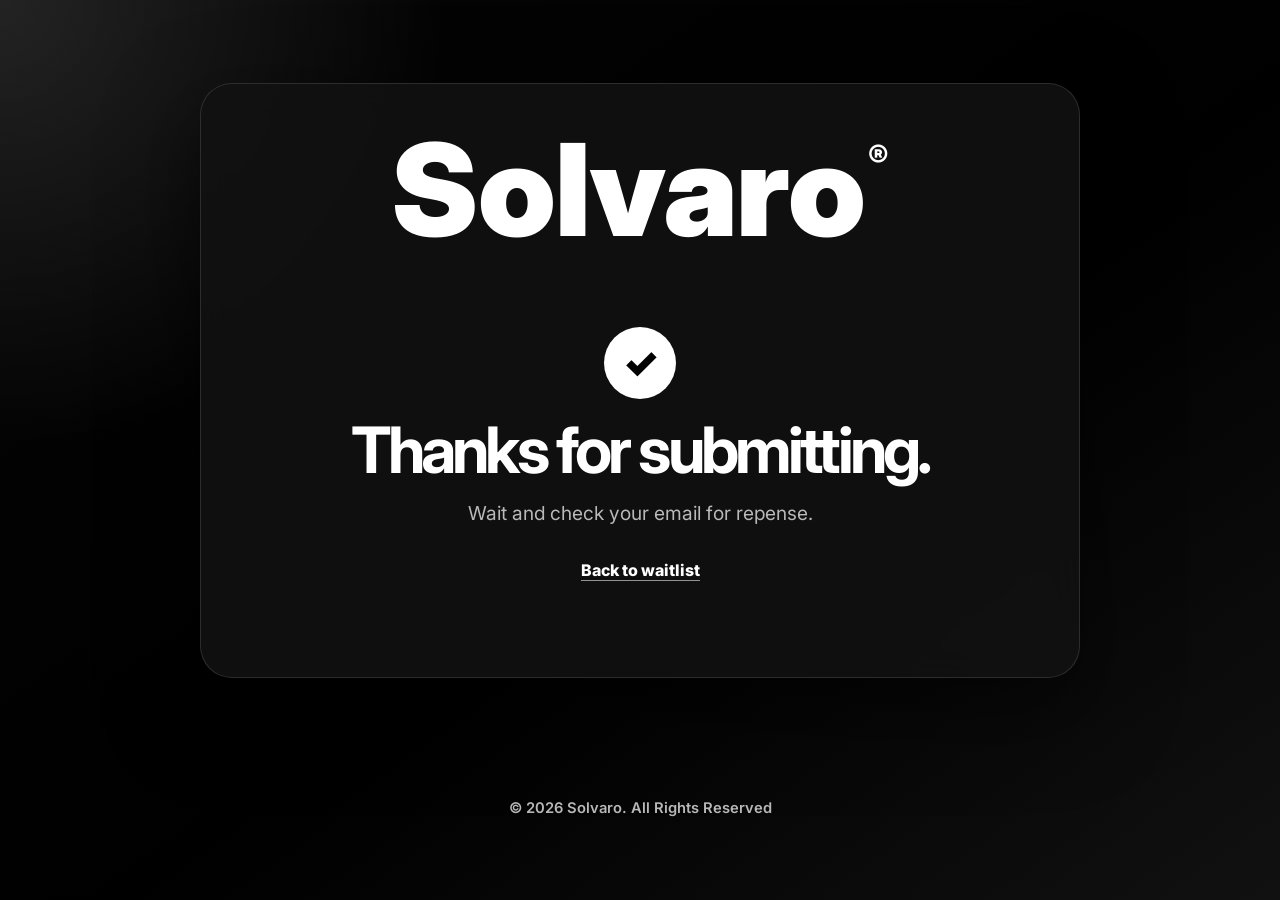
<file: thanks.html>
<!DOCTYPE html>
<html lang="en">
<head>
  <meta charset="UTF-8" />
  <meta name="viewport" content="width=device-width, initial-scale=1.0" />
  <title>Thanks — Solvaro Waitlist</title>
  <link rel="preconnect" href="https://fonts.googleapis.com">
  <link rel="preconnect" href="https://fonts.gstatic.com" crossorigin>
  <link href="https://fonts.googleapis.com/css2?family=Inter:wght@400;500;600;700;800;900&display=swap" rel="stylesheet">
  <link rel="stylesheet" href="styles.css" />
</head>
<body>
  <main class="page-shell page-shell--centered">
    <section class="hero-card thanks-card" aria-labelledby="thanks-title">
      <div class="brand" aria-label="Solvaro logo">
        <span class="brand__word">Solvaro</span><span class="brand__mark">®</span>
      </div>

      <div class="thanks-panel">
        <div class="success-icon" aria-hidden="true">✓</div>
        <h1 id="thanks-title">Thanks for submitting.</h1>
        <p>Wait and check your email for repense.</p>
        <a class="back-link" href="index.html">Back to waitlist</a>
      </div>
    </section>
    <footer class="site-footer">©️ 2026 Solvaro. All Rights Reserved</footer>
  </main>
</body>
</html>
</file>
<file: styles.css>
:root {
  color-scheme: dark;
  --bg: #000;
  --panel: rgba(18, 18, 18, 0.86);
  --panel-border: rgba(255, 255, 255, 0.12);
  --text: #fff;
  --muted: #b9b9b9;
  --field: rgba(255, 255, 255, 0.08);
  --field-focus: rgba(255, 255, 255, 0.16);
}

* { box-sizing: border-box; }

body {
  margin: 0;
  min-height: 100vh;
  font-family: Inter, system-ui, -apple-system, BlinkMacSystemFont, "Segoe UI", sans-serif;
  background:
    radial-gradient(circle at top left, rgba(255, 255, 255, 0.12), transparent 28rem),
    linear-gradient(145deg, #050505, #000 55%, #111);
  color: var(--text);
}

.page-shell {
  min-height: 100vh;
  display: grid;
  place-items: center;
  padding: 2rem;
}

.hero-card {
  width: min(100%, 880px);
  padding: clamp(1.25rem, 4vw, 3rem);
  border: 1px solid var(--panel-border);
  border-radius: 32px;
  background: var(--panel);
  box-shadow: 0 30px 90px rgba(0, 0, 0, 0.55);
  backdrop-filter: blur(18px);
}

.brand {
  display: flex;
  justify-content: center;
  align-items: flex-start;
  gap: 0.2rem;
  margin-bottom: 2rem;
  letter-spacing: -0.09em;
}

.brand__word {
  font-size: clamp(3.4rem, 13vw, 8rem);
  font-weight: 900;
  line-height: 0.9;
}

.brand__mark {
  margin-top: 0.18em;
  font-size: clamp(1.1rem, 3vw, 2rem);
  font-weight: 800;
  letter-spacing: 0;
}

.intro { text-align: center; margin-bottom: 2rem; }
.eyebrow { margin: 0 0 0.65rem; color: var(--muted); text-transform: uppercase; letter-spacing: 0.22em; font-size: 0.78rem; font-weight: 700; }
h1 { margin: 0; font-size: clamp(2rem, 5vw, 4rem); line-height: 1; letter-spacing: -0.06em; }
.subtitle { margin: 1rem auto 0; max-width: 620px; color: var(--muted); font-size: 1.05rem; line-height: 1.7; }

.waitlist-form { display: grid; gap: 1rem; }
.field-grid { display: grid; grid-template-columns: repeat(2, minmax(0, 1fr)); gap: 1rem; }

label, fieldset { display: grid; gap: 0.55rem; }
label span, legend { color: #f4f4f4; font-weight: 700; }
fieldset { margin: 0; padding: 1rem; border: 1px solid var(--panel-border); border-radius: 18px; }
legend { padding: 0 0.4rem; }

input, textarea {
  width: 100%;
  border: 1px solid transparent;
  border-radius: 16px;
  background: var(--field);
  color: var(--text);
  padding: 0.95rem 1rem;
  font: inherit;
  outline: none;
  transition: border-color 160ms ease, background 160ms ease, transform 160ms ease;
}

input:focus, textarea:focus { border-color: rgba(255,255,255,0.62); background: var(--field-focus); }
textarea { resize: vertical; }

.radio-row { display: flex; gap: 0.8rem; flex-wrap: wrap; }
.radio-card { display: flex; grid-template-columns: auto 1fr; align-items: center; gap: 0.5rem; padding: 0.85rem 1rem; border-radius: 999px; background: var(--field); cursor: pointer; }
.radio-card input { width: auto; accent-color: white; }

.upload-box { border: 1px dashed rgba(255,255,255,0.32); border-radius: 18px; padding: 1rem; background: rgba(255,255,255,0.04); }
.upload-box small { color: var(--muted); }

button {
  border: 0;
  border-radius: 18px;
  padding: 1rem 1.25rem;
  background: #fff;
  color: #000;
  font: inherit;
  font-weight: 900;
  cursor: pointer;
  transition: transform 160ms ease, box-shadow 160ms ease;
}
button:hover { transform: translateY(-2px); box-shadow: 0 18px 35px rgba(255,255,255,0.13); }

.thanks-panel { text-align: center; padding: 3rem 1rem; }
.success-icon { width: 72px; height: 72px; display: grid; place-items: center; margin: 0 auto 1.2rem; border-radius: 50%; background: #fff; color: #000; font-size: 2.5rem; font-weight: 900; }
.thanks-panel h2 { margin: 0; font-size: clamp(2rem, 5vw, 4rem); letter-spacing: -0.06em; }
.thanks-panel p { color: var(--muted); font-size: 1.2rem; }

@media (max-width: 720px) {
  .page-shell { padding: 1rem; }
  .hero-card { border-radius: 24px; }
  .field-grid { grid-template-columns: 1fr; }
}

.back-link {
  display: inline-flex;
  margin-top: 1rem;
  color: #fff;
  font-weight: 800;
  text-decoration: none;
  border-bottom: 1px solid rgba(255,255,255,0.55);
}

.back-link:hover { border-bottom-color: #fff; }

.site-footer {
  margin-top: 1.25rem;
  color: var(--muted);
  font-size: 0.92rem;
  font-weight: 600;
  text-align: center;
}

.conditional-section {
  display: grid;
  grid-template-rows: 0fr;
  opacity: 0;
  transform: translateY(-8px);
  transition: grid-template-rows 240ms ease, opacity 240ms ease, transform 240ms ease;
  overflow: hidden;
}

.conditional-section > * { min-height: 0; }

.conditional-section--visible {
  grid-template-rows: 1fr;
  opacity: 1;
  transform: translateY(0);
}

.field-hint {
  margin: -0.1rem 0 0;
  color: var(--muted);
  font-size: 0.9rem;
  line-height: 1.5;
}

.radio-card--selected {
  background: rgba(255, 255, 255, 0.18);
  box-shadow: inset 0 0 0 1px rgba(255, 255, 255, 0.34);
}

.waitlist-form:has(input[name="released"][value="yes"]:checked) #spotify-section,
.waitlist-form:has(input[name="released"][value="no"]:checked) #song-section {
  grid-template-rows: 1fr;
  opacity: 1;
  transform: translateY(0);
}
</file>
